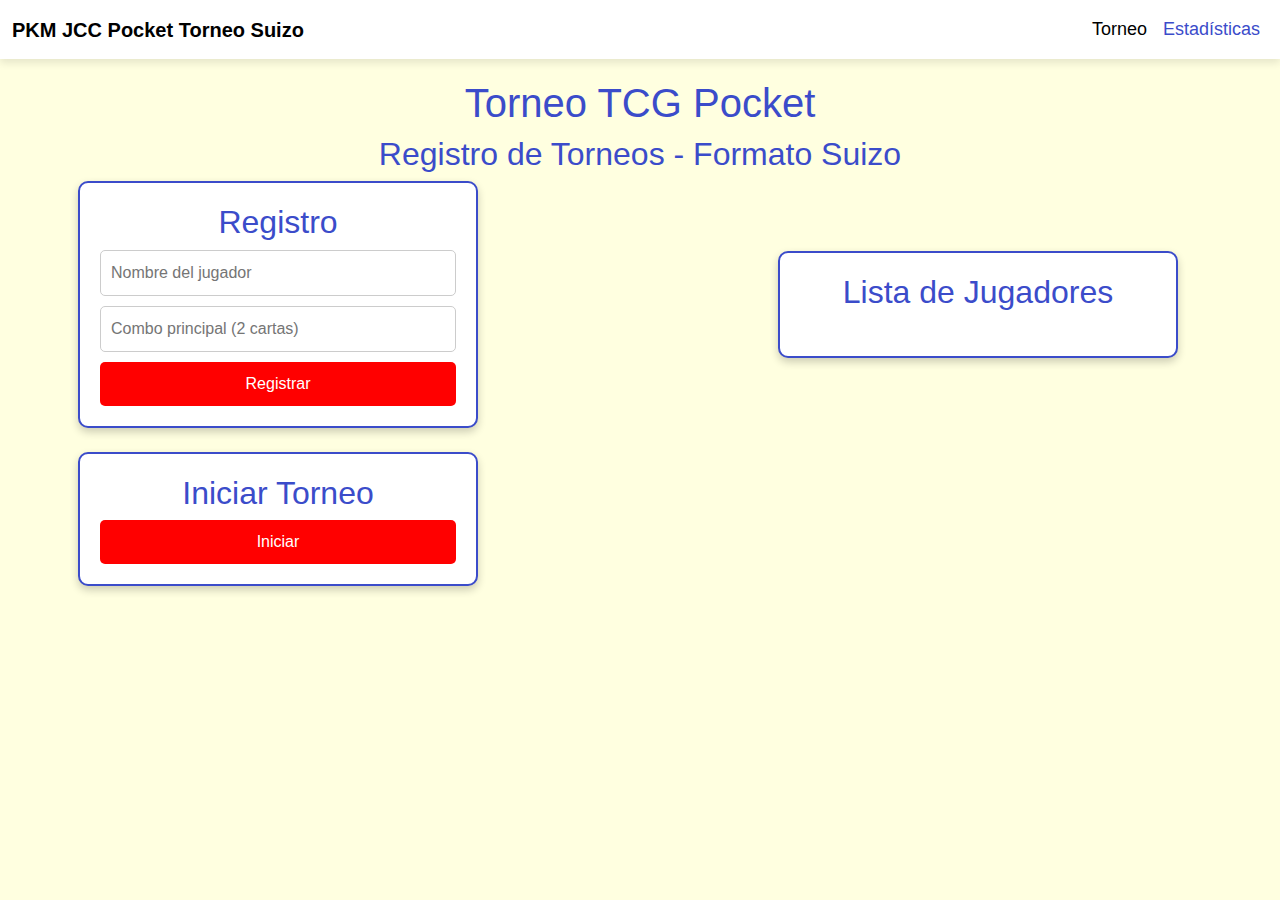
<file: index.html>
<html lang="en">
<head>
    <meta charset="UTF-8">
    <meta name="viewport" content="width=device-width, initial-scale=1.0">
    <title>Pokemón JCC Pocket - Torneo</title>
    <!-- Bootstrap CDN -->
    <link href="https://cdn.jsdelivr.net/npm/bootstrap@5.3.0-alpha1/dist/css/bootstrap.min.css" rel="stylesheet">
    <link rel="stylesheet" href="static/css/styles.css">
    <script src="static/controller.js"></script>
</head>
<body>
    <!-- Header con menú -->
    <header class="navbar navbar-expand-lg">
        <div class="container-fluid">
            <a class="navbar-brand fw-bold" href="#">PKM JCC Pocket Torneo Suizo</a>
            <button class="navbar-toggler" type="button" data-bs-toggle="collapse" data-bs-target="#navbarNav">
                <span class="navbar-toggler-icon"></span>
            </button>
            <div class="collapse navbar-collapse" id="navbarNav">
                <ul class="navbar-nav ms-auto">
                    <li class="nav-item"><a class="nav-link active" href="#startTournament">Torneo</a></li>
                    <li class="nav-item"><a class="nav-link" href="history.html">Estadísticas</a></li>
                </ul>
            </div>
        </div>
    </header>

    <!-- Contenido principal -->
    <div class="container">
        <h1>Torneo TCG Pocket</h1>
        <h2>Registro de Torneos - Formato Suizo</h2>

        <div class="row col-12 d-flex justify-content-between align-items-center">
            <div id="registration" class="card">
                <h2>Registro</h2>
                <input type="text" id="playerName" placeholder="Nombre del jugador">
                <input type="text" id="playerCombo" placeholder="Combo principal (2 cartas)">
                <button onclick="registerPlayer()">Registrar</button>
            </div>

            <div id="playerList" class="card">
                <h2>Lista de Jugadores</h2>
                <ul id="players" class="list-unstyled"></ul>
            </div>
        </div>

        <div class="row col-12 d-flex justify-content-between align-items-center mt-4">
            <div id="startTournament" class="card">
                <h2>Iniciar Torneo</h2>
                <button onclick="startTournament()">Iniciar</button>
            </div>
            <div id="lastWinnerCard" class="card hidden">
                <h2>Último ganador del torneo</h2>
                <ul id="logsWinner" class="list-unstyled"></ul>
            </div>
        </div>
        <div class="row col-12 d-flex justify-content-center mt-4">
            <div id="bracket" class="card hidden">
                <h2>Bracket del Torneo</h2>
                <div id="bracketContent" class="bracket"></div>
                <button onclick="endRound()">Finalizar Ronda</button>
            </div>
        </div>
    </div>

    <script src="https://cdn.jsdelivr.net/npm/bootstrap@5.3.0-alpha1/dist/js/bootstrap.bundle.min.js"></script>
</body>
</html>
</file>
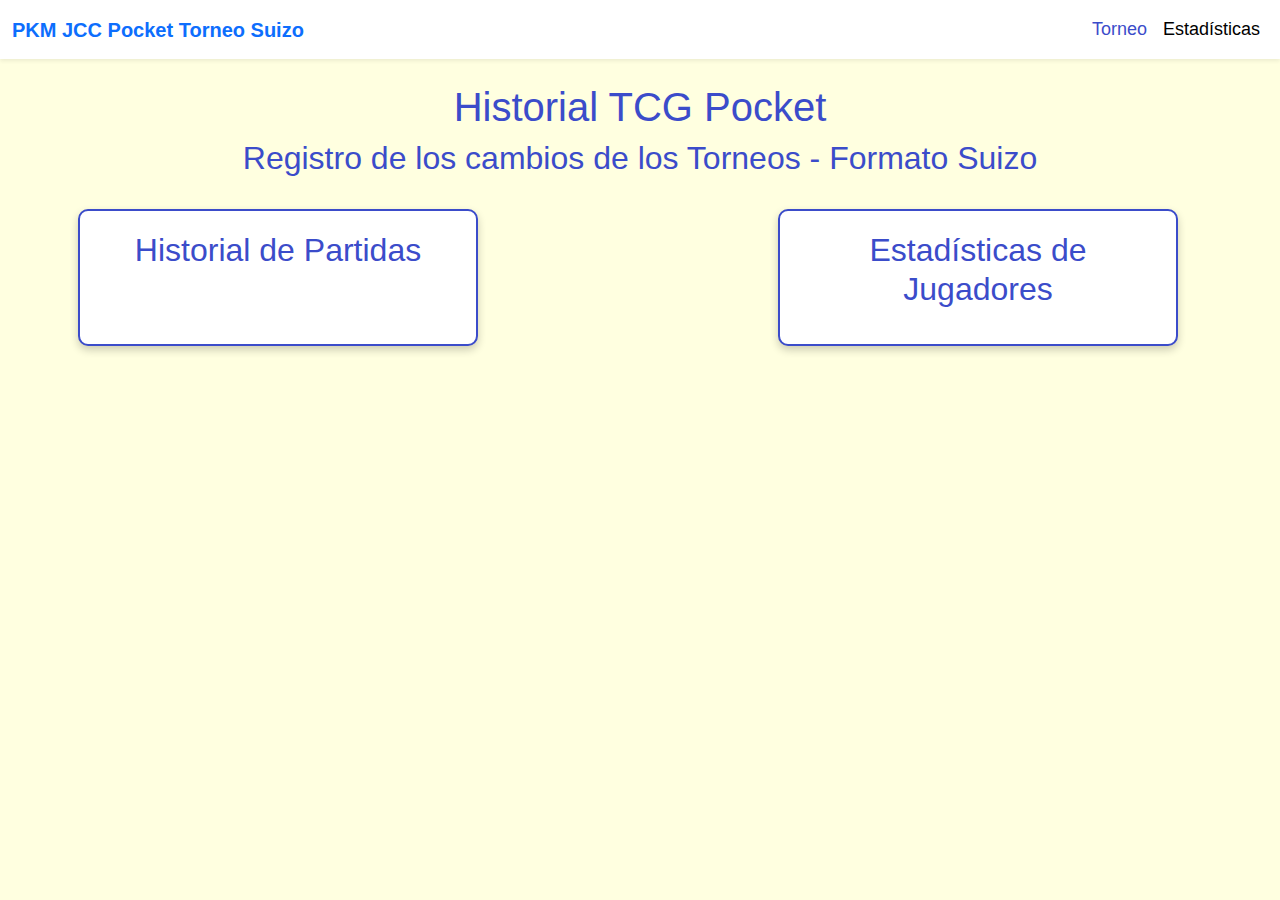
<file: history.html>
<html lang="en">
<head>
    <meta charset="UTF-8">
    <meta name="viewport" content="width=device-width, initial-scale=1.0">
    <title>Pokemón JCC Pocket - Torneo</title>
    <!-- Bootstrap CDN -->
    <link href="https://cdn.jsdelivr.net/npm/bootstrap@5.3.0-alpha1/dist/css/bootstrap.min.css" rel="stylesheet">
    <link rel="stylesheet" href="static/css/styles.css">
    <script src="static/controller.js"></script>
</head>
<body>
    <!-- Header con menú -->
    <header class="navbar navbar-expand-lg navbar-light bg-white shadow-sm">
        <div class="container-fluid">
            <a class="navbar-brand text-primary fw-bold" href="#">PKM JCC Pocket Torneo Suizo</a>
            <button class="navbar-toggler" type="button" data-bs-toggle="collapse" data-bs-target="#navbarNav" aria-controls="navbarNav" aria-expanded="false" aria-label="Toggle navigation">
                <span class="navbar-toggler-icon"></span>
            </button>
            <div class="collapse navbar-collapse" id="navbarNav">
                <ul class="navbar-nav ms-auto">
                    <li class="nav-item">
                        <a class="nav-link" href="index.html">Torneo</a>
                    <li class="nav-item">
                        <a class="nav-link active" href="#playerStats">Estadísticas</a>
                    </li>
                </ul>
            </div>
        </div>
    </header>

    <!-- Contenido principal -->
    <div class="container py-4">
        <h1>Historial TCG Pocket</h1>
        <h2>Registro de los cambios de los Torneos - Formato Suizo</h2>

        <div class="row col-12 d-flex justify-content-between">
            <!-- Grupo de cartas para Historial de Partidas -->
            <div class="card mt-4">
                <div id="history" class="mx-2">
                    <h2>Historial de Partidas</h2>
                    <ul id="historyList" class="list-unstyled"></ul>
                </div>
            </div>

            <!-- Grupo de cartas para Estadísticas de Jugadores -->
            <div class="card mt-4">
                <div id="playerStats" class="mx-2">
                    <h2>Estadísticas de Jugadores</h2>
                    <ul id="statsList" class="list-unstyled"></ul>
                </div>
            </div>
        </div>
    </div>

    <script src="https://cdn.jsdelivr.net/npm/bootstrap@5.3.0-alpha1/dist/js/bootstrap.bundle.min.js"></script>
</body>
</html>
</file>
<file: static/css/styles.css>
body {
    font-family: Arial, sans-serif;
    background-color: lightyellow;
    color: #3b4cca;
    margin: 0;
    padding: 0;
}

.navbar {
    position: sticky;
    top: 0;
    z-index: 1000;
    background-color: white;
    box-shadow: 0px 4px 8px rgba(0, 0, 0, 0.1);
}

.nav-link {
    font-size: 18px;
    font-weight: 500;
    color: #3b4cca;
}

.nav-link:hover {
    color: #ff0000;
}

.container {
    padding: 20px;
    text-align: center;
}

.card {
    border: 2px solid #3b4cca;
    border-radius: 10px;
    box-shadow: 0px 4px 8px rgba(0, 0, 0, 0.2);
    padding: 20px;
    background-color: white;
    max-width: 400px;
}

.card-group {
    display: flex;
    flex-wrap: wrap;
    justify-content: center;
    gap: 20px;
}

button {
    background-color: #ff0000;
    color: #fff;
    border: none;
    border-radius: 5px;
    padding: 10px 20px;
    cursor: pointer;
    font-size: 16px;
}

button:hover {
    background-color: #cc0000;
}

input {
    padding: 10px;
    margin-bottom: 10px;
    border: 1px solid #ccc;
    border-radius: 5px;
    font-size: 16px;
    width: 100%;
}

h1, h2 {
    color: #3b4cca;
}

.hidden {
    display: none;
}

@media (min-width: 768px) {
    .card-group {
        gap: 30px;
    }

    .card {
        flex: 1 1 calc(45% - 20px);
    }
}

@media (min-width: 1024px) {
    .card {
        max-width: 400px;
    }
}
</file>
